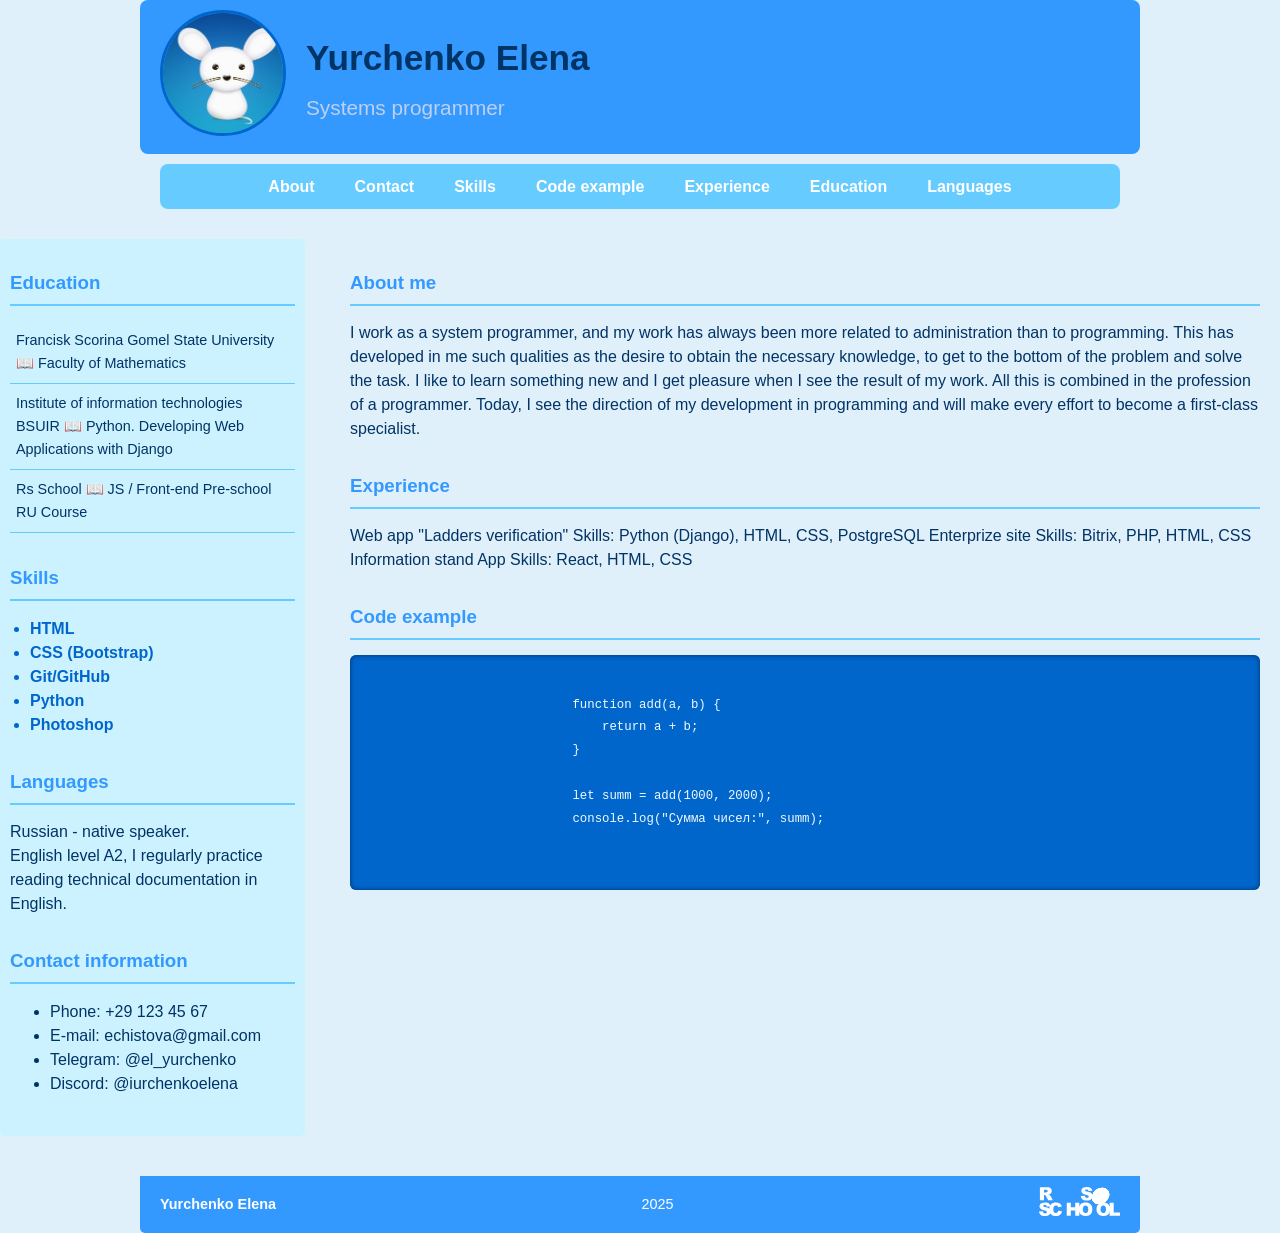
<file: index.html>
<!DOCTYPE html>
<html lang="en">
  <head>
    <meta charset="UTF-8">
    <meta name="viewport" content="width=device-width, initial-scale=1.0">
    <title>CV - Yurchenko Elena</title>
    <link rel="stylesheet" href="style.css">
    <link rel="icon" href="assets/favicon.ico">
  </head>
  <body>
    <header class="container">
        <div class="header">
            <div class="header_photo">
                <img src="assets/img/ava.png" alt="Elen Yurchenko" />
            </div>
            <div class="header_content">
                <h1>Yurchenko Elena</h1>
                <h2>Systems programmer</h2>
            </div>
        </div>
    </header>
    <div class="container">
      <nav class="nav">
        <ul class="nav-list">
          <li class="nav-item">
            <a href="#about" class="nav-link">About</a>
          </li>
          <li class="nav-item">
            <a href="#contact" class="nav-link">Contact</a>
          </li>
          <li class="nav-item">
            <a href="#skills" class="nav-link">Skills</a>
          </li>
          <li class="nav-item">
            <a href="#code" class="nav-link">Code example</a>
          </li>
          <li class="nav-item">
            <a href="#experience" class="nav-link">Experience</a>
          </li>
          <li class="nav-item">
            <a href="#education" class="nav-link">Education</a>
          </li>
          <li class="nav-item">
            <a href="#languages" class="nav-link">Languages</a>
          </li>
        </ul>
      </nav>
    </div>
    <div class="container_content">
      <aside>
        <section id="education">
            <h3>Education</h3>
            <table>
            <tr>
              <td>Francisk Scorina Gomel State University &#128214; Faculty of Mathematics</td>
            </tr>
            <tr>
              <td>Institute of information technologies BSUIR &#128214; Python. Developing Web Applications with Django</td>
            </tr>
            <tr>
              <td>Rs School &#128214; JS / Front-end Pre-school RU Course</td>
            </tr>
          </table>
        </section>
        <section id="skills">
          <h3>Skills</h3>
          <div>
            <ul>
              <li>HTML</li>
              <li>CSS (Bootstrap)</li>
              <li>Git/GitHub</li>
              <li>Python</li>
              <li>Photoshop</li>
            </ul>
          </div>
        </section>
        <section id="languages">
          <h3>Languages</h3>
          <div>
            Russian - native speaker.
            <br />
            English level A2, I regularly practice reading technical documentation in English.
          </div>
        </section>
        <section id="contact">
          <h3>Contact information</h3>
          <div>
            <ul>
              <li>Phone: +29 123 45 67</li>
              <li>E-mail: echistova@gmail.com</li>
              <li>Telegram: @el_yurchenko</li>
              <li>Discord: @iurchenkoelena</li>
            </ul>
          </div>
        </section>
      </aside>
      <main>
        <div class="container">
          <section id="about">
            <h3>About me</h3>
            <div>
              I work as a system programmer, and my work has always been more related to administration than to programming. This has developed in me such qualities as the desire to obtain the necessary knowledge, to get to the bottom of the problem and solve the task. I like to learn something new and I get pleasure when I see the result of my work. All this is combined in the profession of a programmer. Today, I see the direction of my
              development in programming and will make every effort to become a first-class specialist.
            </div>
          </section>
          <section id="experience">
            <h3>Experience</h3>
            <div>Web app "Ladders verification" Skills: Python (Django), HTML, CSS, PostgreSQL Enterprize site Skills: Bitrix, PHP, HTML, CSS Information stand App Skills: React, HTML, CSS</div>
          </section>
          <section id="code">
            <h3>Code example</h3>
            <div>
              <pre>
                            <code>
                            function add(a, b) {
                                return a + b;
                            }

                            let summ = add(1000, 2000);
                            console.log("Сумма чисел:", summ);
                            </code>
                        </pre>
            </div>
          </section>
        </div>
      </main>
    </div>
    <footer class="container footer">
        <div><a href="https://github.com/echistova/">Yurchenko Elena</a></div>
        <div>2025</div>
        <div class="footer_rs">
          <a href="https://rs.school/courses/javascript-ru" target="_blank">
            <img src="./assets/img/rs-school-logo.svg" alt="rs-school-logo" />
          </a>
        </div>
    </footer>
  </body>
</html>
</file>
<file: style.css>
body {
  font-family: sans-serif, Verdana, Arial;
  background-color: #e0f0fa;
  color: #003366;
  margin: 0;
  padding: 0;
  line-height: 1.6;
}

.container {
  max-width: 1000px;
  margin: 0 auto;
  padding: 10px 20px;
  box-sizing: border-box;
}

header {
  background-color: #3399ff; 
  color: #ffffff;
  padding: 15px 20px;
  border-radius: 8px;
  margin-bottom: 20px;
}

.header {
  display: flex;
  align-items: center;
}

.header_photo img {
  width: 120px;
  height: 120px;
  border-radius: 50%;
  border: 3px solid #0066cc;
  margin-right: 20px;
}

.header_content h1 {
  margin: 0 0 5px;
  font-size: 2.2em;
  color: #003366;
}

.header_content h2 {
  margin: 0;
  font-weight: 400;
  font-size: 1.3em;
  color: #bfcfef;
}

.nav {
  background-color: #66ccff;
  border-radius: 8px;
  margin-bottom: 20px;
}

.nav-list {
  list-style: none;
  display: flex;
  justify-content: center;
  padding: 0;
  margin: 0;
}

.nav-item {
  margin: 0 15px;
}

.nav-link {
  display: block;
  color: #ffffff;
  text-decoration: none;
  font-weight: 600;
  padding: 10px 5px;
  transition: background-color 0.3s, color 0.3s;
  border-radius: 3px;
}

.nav-link:hover,
.nav-link:focus {
  background-color: #003366;
}

.container_content {
  display: flex;
  gap: 25px;
  margin-bottom: 40px;
}

aside {
  flex: 1 1 300px;
  background-color: #ccf2ff;
  border-radius: 5px;
  padding: 10px;
  color: #003366;
}

aside h3 {
  border-bottom: 2px solid #3399ff;
  padding-bottom: 6px;
  margin-bottom: 15px;
  color: #0066cc;
}

aside table {
  width: 100%;
  border-collapse: collapse;
  font-size: 0.9em;
}

aside table tr td {
  padding: 8px 6px;
  border-bottom: 1px solid #66ccff;
}

.container > div.container {
  flex: 2 1 600px;
  background-color: #f0faff;
  border-radius: 5px;
  padding: 20px;
  color: #003366;
}

section {
  margin-bottom: 30px;
}

section h3 {
  color: #3399ff;
  border-bottom: 2px solid #66ccff;
  padding-bottom: 6px;
  margin-bottom: 15px;
}

section div {
  font-size: 1em;
  line-height: 1.5;
}

#skills ul {
  list-style-type: disc;
  padding-left: 20px;
  color: #0066cc;
  font-weight: 600;
}

#code pre {
  background-color: #0066cc;
  color: #f0faff;
  padding: 15px;
  border-radius: 6px;
  overflow-x: auto;
  font-family: 'Courier New', Courier, monospace;
  font-size: 0.95em;
  box-shadow: inset 0 0 5px #003366;
  margin: 0;
}

.footer {
  display: flex;
  align-items: center;
  justify-content: space-between;
  background-color: #3399ff;
  color: #ffffff;
  border-radius: 0 0 5px 5px;
  font-size: 0.9em;
}

.footer a {
  color: #ffffff;
  text-decoration: none;
  font-weight: 600;
}

.footer a:hover,
.footer a:focus {
  color: #ffe600;
}

.footer_rs img {
  height: 30px;
  filter: brightness(0) invert(1);
}
</file>
